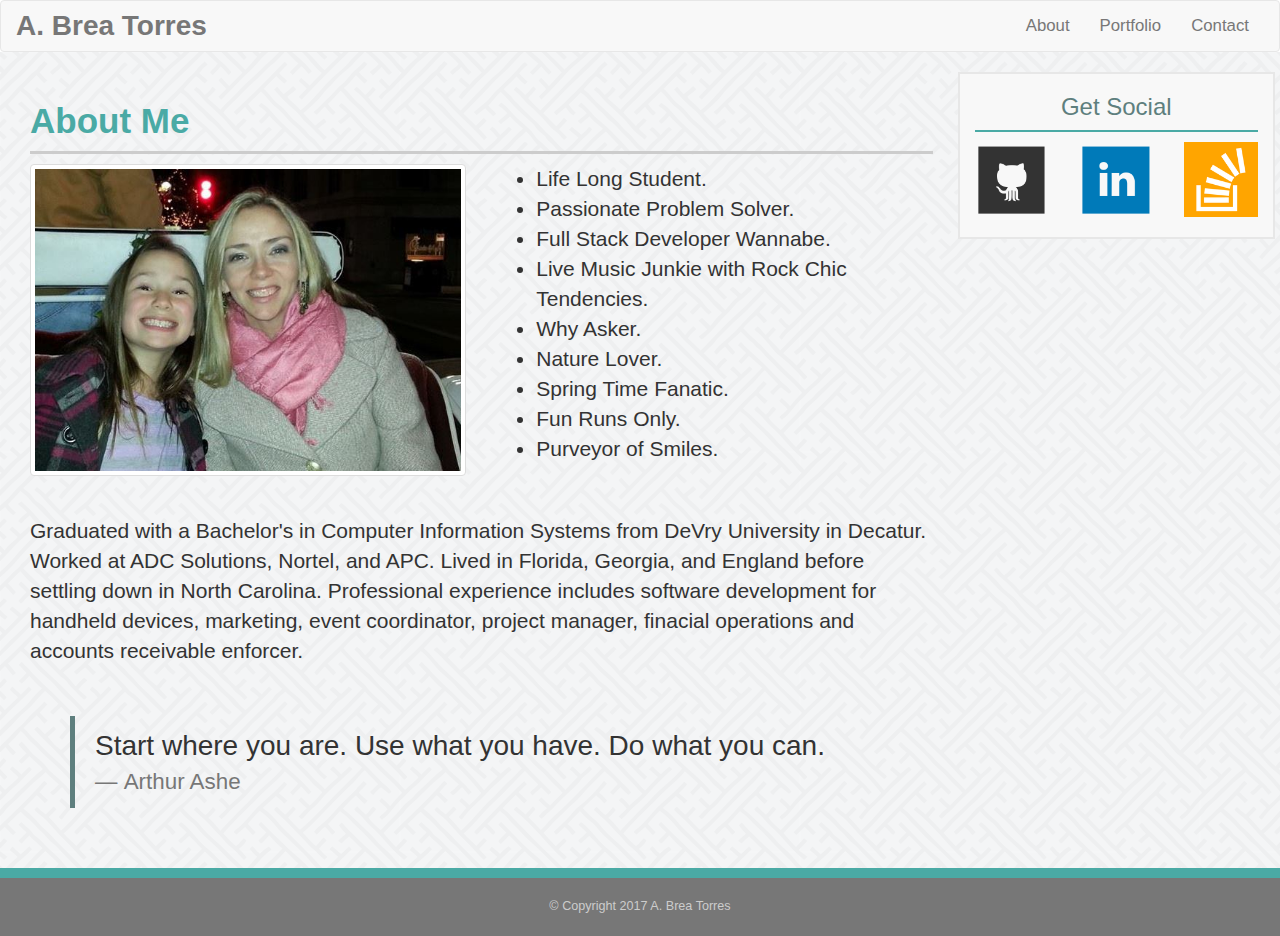
<file: index.html>
<!DOCTYPE html>
<html>
<head>
	<title>Brea Torres</title>

	<!-- Bootstrap CDN Link -->
	<link rel="stylesheet" href="https://maxcdn.bootstrapcdn.com/bootstrap/3.3.7/css/bootstrap.min.css" integrity="sha384-BVYiiSIFeK1dGmJRAkycuHAHRg32OmUcww7on3RYdg4Va+PmSTsz/K68vbdEjh4u" crossorigin="anonymous">

	<!-- get dropdown menu to work when screen resized -->
	 <script src="https://ajax.googleapis.com/ajax/libs/jquery/3.2.1/jquery.min.js"></script>
  	<script src="https://maxcdn.bootstrapcdn.com/bootstrap/3.3.7/js/bootstrap.min.js"></script>

	<!-- My CSS file Link -->
	<link rel="stylesheet" type="text/css" href="assets/css/style.css">

</head>


<body>

	<nav class="navbar navbar-default">
	  <div class="container-fluid">
	    <div class="navbar-header">
		    <button type="button" class="navbar-toggle" data-toggle="collapse" data-target="#myNavbar">
		        <span class="icon-bar"></span>
		        <span class="icon-bar"></span>
		        <span class="icon-bar"></span>                        
	        </button>
	        <a class="navbar-brand changeNameStyle" href="#">A. Brea Torres</a>
	    </div>
	    <div class="collapse navbar-collapse changeNavStyle" id="myNavbar">
		    <ul class="nav navbar-nav navbar-right">
		      <li><a href="index.html">About</a></li>
		      <li><a href="portfolio.html">Portfolio</a></li>
		      <li><a href="contact.html">Contact</a></li>
		    </ul>
	    </div>
	  </div>
	</nav>


	<div class="container">
		<div class="row">
			<div class="col-lg-9 col-md-9 col-sm-12 mainContent">
				<h1 class="mainContentHeading">About Me</h1>
				
				<div class="row">
					<div class="col-lg-6 col-sm-12 profilePic">
						<img class="img-responsive img-thumbnail" src="assets/images/1451518_10152123508661320_2048034065_n.jpg" alt="Me and My Sweet Daughter">
					</div>

					<div class="col-lg-6 col-sm-12">
						<ul>
							<li class="importantList">Life Long Student.</li>
							<li class="importantList">Passionate Problem Solver.</li>
							<li class="importantList">Full Stack Developer Wannabe.</li>
							<li class="importantList">Live Music Junkie with Rock Chic Tendencies.</li>
							<li class="importantList">Why Asker.</li>
							<li class="importantList">Nature Lover.</li>
							<li class="importantList">Spring Time Fanatic.</li>
							<li class="importantList">Fun Runs Only.</li>
							<li class="importantList">Purveyor of Smiles.</li>
						</ul>
					</div>
				</div>

				<div class="row">
					<div class="col-md-12 introParagraph">
						<p>Graduated with a Bachelor's in Computer Information Systems from DeVry University in Decatur.  Worked at ADC Solutions, Nortel, and APC.  Lived in Florida, Georgia, and England before settling down in North Carolina.  Professional experience includes software development for handheld devices, marketing, event coordinator, project manager, finacial operations and accounts receivable enforcer.</p>
						<br>
					</div>
				</div>
			
				<div class="row">
						<div class="col-md-12">
							<!-- using the blockquote tag to highlight the quote within the intro section -->
							<blockquote>Start where you are. Use what you have. Do what you can.
								<footer>Arthur Ashe</footer>
							</blockquote>
						</div>
						
				</div>

			</div>

			<div class="col-lg-3 col-md-3 col-sm-12 socialContent">
				<h3>Get Social</h3>
				<div class="row">
						<div class="col-md-4 col-sm-4 col-xs-4">
						   	<a href="https://github.com/abreaw" target="_blank">
						  		<img src="assets/images/if_github_square_107105.png" class="img-responsive" alt="GitHub Icon">
						  	</a>
						</div>

						<div class="col-md-4 col-sm-4 col-xs-4">
						   	<a href="https://www.linkedin.com/in/brea-torres-35758713/" target="_blank">
						  		<img src="assets/images/if_linkedin_square_color_107091.png" class="img-responsive" alt="LinkedIn Icon">
						  	</a>
						</div>

						<div class="col-md-4 col-sm-4 col-xs-4">
						   	<a href="https://stackoverflow.com/users/8464792/b-torres" target="_blank">
						  		<img id="stackOverflowIcon" src="assets/images/if_stackoverflow_273179.png" class="img-responsive" alt="Stack Overflow Icon">
						  	</a>
						</div>
				</div>
			</div>

			

		</div>

	</div>

	<footer class="footerArea">
		&copy; Copyright 2017 A. Brea Torres
	</footer>

</body>
</html>
</file>
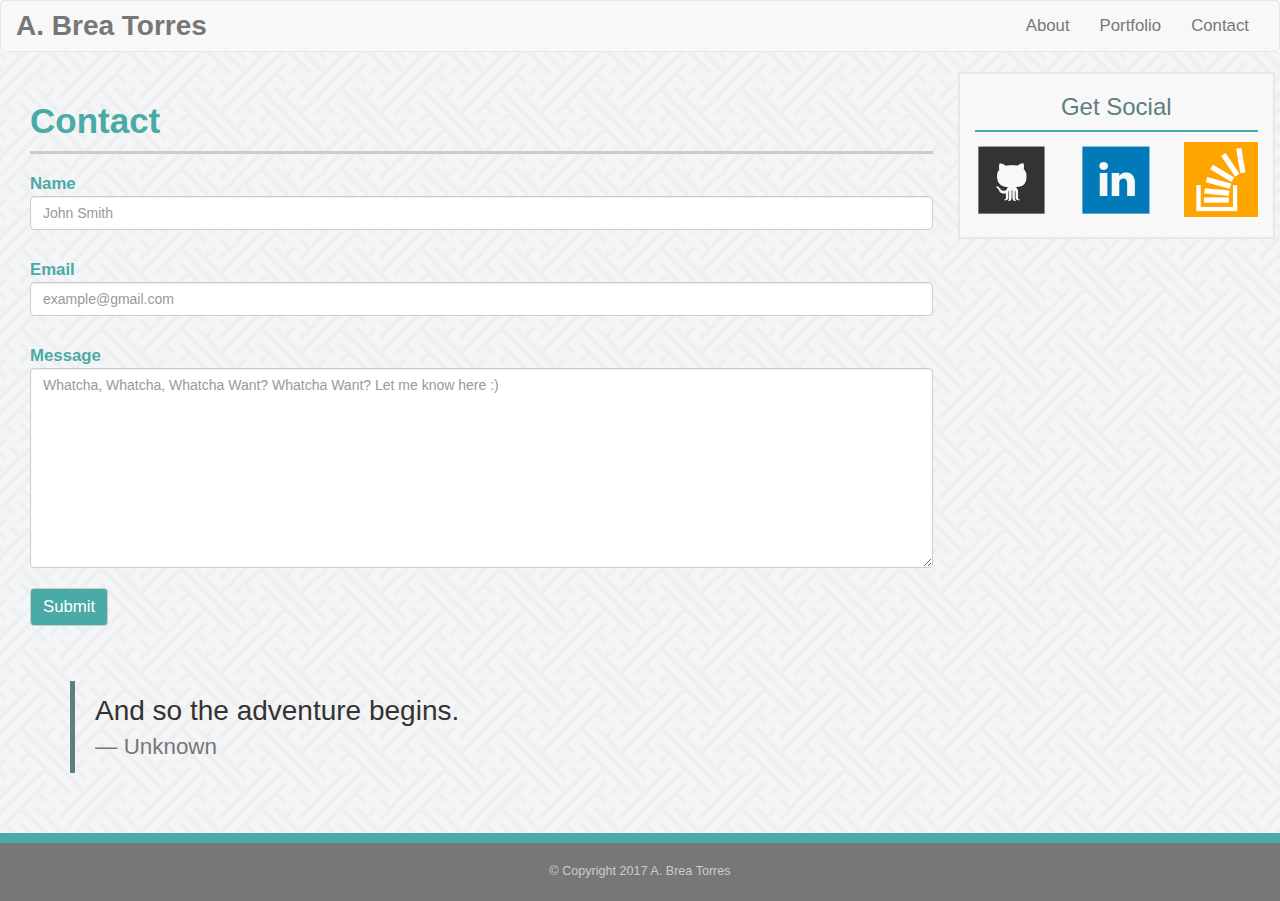
<file: contact.html>
<!DOCTYPE html>
<html>
<head>
	<title>Brea Torres</title>

	<!-- Bootstrap CDN Link -->
	<link rel="stylesheet" href="https://maxcdn.bootstrapcdn.com/bootstrap/3.3.7/css/bootstrap.min.css" integrity="sha384-BVYiiSIFeK1dGmJRAkycuHAHRg32OmUcww7on3RYdg4Va+PmSTsz/K68vbdEjh4u" crossorigin="anonymous">

	<!-- get dropdown menu to work when screen resized -->
	 <script src="https://ajax.googleapis.com/ajax/libs/jquery/3.2.1/jquery.min.js"></script>
  	<script src="https://maxcdn.bootstrapcdn.com/bootstrap/3.3.7/js/bootstrap.min.js"></script>

	<!-- My CSS file Link -->
	<link rel="stylesheet" type="text/css" href="assets/css/style.css">

</head>


<body>

	<nav class="navbar navbar-default">
	  <div class="container-fluid">
	    <div class="navbar-header">
		    <button type="button" class="navbar-toggle" data-toggle="collapse" data-target="#myNavbar">
		        <span class="icon-bar"></span>
		        <span class="icon-bar"></span>
		        <span class="icon-bar"></span>                        
	        </button>
	        <a class="navbar-brand changeNameStyle" href="#">A. Brea Torres</a>
	    </div>
	    <div class="collapse navbar-collapse changeNavStyle" id="myNavbar">
		    <ul class="nav navbar-nav navbar-right">
		      <li><a href="index.html">About</a></li>
		      <li><a href="portfolio.html">Portfolio</a></li>
		      <li><a href="contact.html">Contact</a></li>
		    </ul>
	    </div>
	  </div>
	</nav>


	<div class="container">
		<div class="row">
			<!-- <div class="col-md-9 mainContent"> -->
			<div class="col-lg-9 col-md-9 col-sm-12 mainContent">
				<h1 class="mainContentHeading">Contact</h1>
				
				<div class="row">
					<div class="col-md-12">
						<!-- form for the contact input / labels -->
						<div class="form-group">
							<form class="form-horizontal contactForm">
								<label class="control-label">Name</label>
								<br>
								<input class="form-control" type="text" name="name" id="nameInput" placeholder="John Smith">
								<br>
								<label class="control-label">Email</label>
								<br>
								<input class="form-control" type="email" name="email" id="emailInput" placeholder="example@gmail.com">
								<br>
								<label class="control-label">Message</label>
								<br>
								<textarea class="form-control" name="message" id="messageInput" placeholder="Whatcha, Whatcha, Whatcha Want? Whatcha Want? Let me know here :)"></textarea>
								<br>
								<button class="btn btn-default myButton" type="button" onclick="alert('Thank You for the message!')">Submit</button>
							</form>
						</div>
					</div>

				</div>

				<div class="row">
						<div class="col-md-12">
							<!-- using the blockquote tag to highlight the quote within the intro section -->
							<blockquote>And so the adventure begins.
								<footer>Unknown</footer>
							</blockquote>
						</div>
						
				</div>

			</div>

			<!-- <div class="col-md-3 socialContent"> -->
			<div class="col-lg-3 col-md-3 col-sm-12 socialContent">
				<h3>Get Social</h3>
				<div class="row">
						<div class="col-md-4 col-sm-4 col-xs-4">
						   	<a href="https://github.com/abreaw" target="_blank">
						  		<img src="assets/images/if_github_square_107105.png" class="img-responsive" alt="GitHub Icon">
						  	</a>
						</div>

						<div class="col-md-4 col-sm-4 col-xs-4">
						   	<a href="https://www.linkedin.com/in/brea-torres-35758713/" target="_blank">
						  		<img src="assets/images/if_linkedin_square_color_107091.png" class="img-responsive" alt="LinkedIn Icon">
						  	</a>
						</div>

						<div class="col-md-4 col-sm-4 col-xs-4">
						   	<a href="https://stackoverflow.com/users/8464792/b-torres" target="_blank">
						  		<img id="stackOverflowIcon" src="assets/images/if_stackoverflow_273179.png" class="img-responsive" alt="Stack Overflow Icon">
						  	</a>
						</div>
				</div>
			</div>

			

		</div>

	</div>

	<footer class="footerArea">
		&copy; Copyright 2017 A. Brea Torres
	</footer>

</body>
</html>
</file>
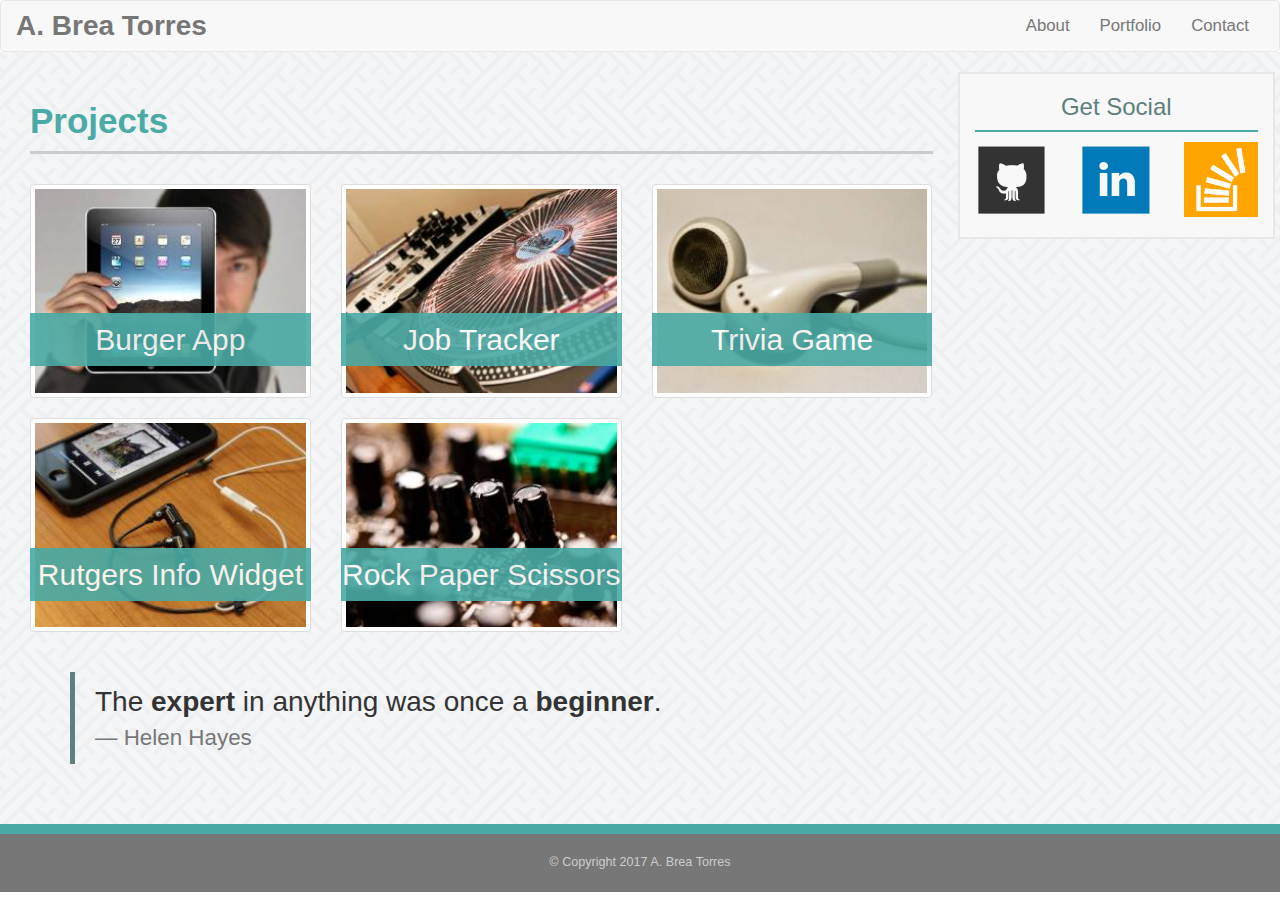
<file: portfolio.html>
<!DOCTYPE html>
<html>
<head>
	<title>Brea Torres</title>

	<!-- Bootstrap CDN Link -->
	<link rel="stylesheet" href="https://maxcdn.bootstrapcdn.com/bootstrap/3.3.7/css/bootstrap.min.css" integrity="sha384-BVYiiSIFeK1dGmJRAkycuHAHRg32OmUcww7on3RYdg4Va+PmSTsz/K68vbdEjh4u" crossorigin="anonymous">

	<!-- get dropdown menu to work when screen resized -->
	 <script src="https://ajax.googleapis.com/ajax/libs/jquery/3.2.1/jquery.min.js"></script>
  	<script src="https://maxcdn.bootstrapcdn.com/bootstrap/3.3.7/js/bootstrap.min.js"></script>

	<!-- My CSS file Link -->
	<link rel="stylesheet" type="text/css" href="assets/css/style.css">

</head>


<body>

	<nav class="navbar navbar-default">
	  <div class="container-fluid">
	    <div class="navbar-header">
		    <button type="button" class="navbar-toggle" data-toggle="collapse" data-target="#myNavbar">
		        <span class="icon-bar"></span>
		        <span class="icon-bar"></span>
		        <span class="icon-bar"></span>                        
	        </button>
	        <a class="navbar-brand changeNameStyle" href="#">A. Brea Torres</a>
	    </div>
	    <div class="collapse navbar-collapse changeNavStyle" id="myNavbar">
		    <ul class="nav navbar-nav navbar-right">
		      <li><a href="index.html">About</a></li>
		      <li><a href="portfolio.html">Portfolio</a></li>
		      <li><a href="contact.html">Contact</a></li>
		    </ul>
	    </div>
	  </div>
	</nav>


	<div class="container">
		<div class="row">
			<!-- <div class="col-md-9 mainContent"> -->
			<div class="col-lg-9 col-md-9 col-sm-12 mainContent">
				<h1 class="mainContentHeading">Projects</h1>
								
				<div class="row">
					<div class="col-md-4 col-sm-6 col-xs-12">
						<div class="portfolioImages">
							<!-- <img class="img-responsive img-thumbnail" src="assets/images/technics-q-c-265-200-1.jpg" width="100%" alt="Hangman">
							<h2 class="portfolioLabels">Hangman</h2> -->
							<a href="https://powerful-brook-52884.herokuapp.com/">
								<img class="img-responsive img-thumbnail" src="assets/images/technics-q-c-265-200-1.jpg" width="100%" alt="Burger App">
								<h2 class="portfolioLabels">Burger App</h2>
							</a>
						</div>
					</div>

					<div class="col-md-4 col-sm-6 col-xs-12">
						<div class="portfolioImages">
							<a href="https://quiet-badlands-57786.herokuapp.com/">
								<img class="img-responsive img-thumbnail" src="assets/images/technics-q-c-265-200-2.jpg" width="100%" alt="RPG Game">
								<h2 class="portfolioLabels">Job Tracker</h2>
							</a>
						</div>
					</div>

					<div class="col-md-4 col-sm-6 col-xs-12">
						<div class="portfolioImages">
							<img class="img-responsive img-thumbnail" src="assets/images/technics-q-c-265-200-5.jpg" width="100%" alt="Trivia Game">
							<h2 class="portfolioLabels">Trivia Game</h2>
						</div>
					</div>

					<div class="col-md-4 col-sm-6 col-xs-12">
						<div class="portfolioImages">
							<img class="img-responsive img-thumbnail" src="assets/images/technics-q-c-265-200-7.jpg" width="100%" alt="Rutgers Info Widget">
							<h2 class="portfolioLabels">Rutgers Info Widget</h2>
						</div>
					</div>
					
					<div class="col-md-4 col-sm-6 col-xs-12">
						<div class="portfolioImages">
							<img class="img-responsive img-thumbnail" src="assets/images/technics-q-c-265-200-4.jpg" width="110%" alt="Rock Paper Scissors">
							<h2 class="portfolioLabels">Rock Paper Scissors</h2>
						</div>
					</div>

				</div>

				<div class="row">
						<div class="col-md-12">
							<!-- using the blockquote tag to highlight the quote within the intro section -->
							<blockquote>The <strong>expert</strong> in anything was once a <strong>beginner</strong>.
								<footer>Helen Hayes</footer>
							</blockquote>
						</div>
						
				</div>

			</div>

			<!-- <div class="col-md-3 socialContent"> -->
			<div class="col-lg-3 col-md-3 col-sm-12 socialContent">
				<h3>Get Social</h3>
				<div class="row">
						<div class="col-md-4 col-sm-4 col-xs-4">
						   	<a href="https://github.com/abreaw" target="_blank">
						  		<img src="assets/images/if_github_square_107105.png" class="img-responsive" alt="GitHub Icon">
						  	</a>
						</div>

						<div class="col-md-4 col-sm-4 col-xs-4">
						   	<a href="https://www.linkedin.com/in/brea-torres-35758713/" target="_blank">
						  		<img src="assets/images/if_linkedin_square_color_107091.png" class="img-responsive" alt="LinkedIn Icon">
						  	</a>
						</div>

						<div class="col-md-4 col-sm-4 col-xs-4">
						   	<a href="https://stackoverflow.com/users/8464792/b-torres" target="_blank">
						  		<img id="stackOverflowIcon" src="assets/images/if_stackoverflow_273179.png" class="img-responsive" alt="Stack Overflow Icon">
						  	</a>
						</div>
				</div>
			</div>

			

		</div>

	</div>

	<footer class="footerArea">
		&copy; Copyright 2017 A. Brea Torres
	</footer>

</body>
</html>
</file>
<file: assets/css/style.css>
/* box to hold all the main content of the page */
.container
{
	/* set background image */
	background-image: url('../images/sayagata-400px.png');

	width: 100%;

	padding: 20px;
}

.navbar
{
	margin-bottom: 0px;
}

.changeNameStyle
{
	font-weight: bold;
	font-size: 2em;
}

.changeNavStyle
{
	font-size: 1.2em;
}

p
{
	float: left;
	padding-top: 20px;
}

blockquote
{
	margin: 40px;
	border-color: #5E7F7E;

	font-size: 2em;
}

.footerArea
{
	text-align: center;
	font-size: 90%;
	color: #cccccc;
	
	border-top: 10px solid #4aaaa5;  /* set bottom border to 2 pixels w/ a solid border & color of teal */
	padding: 20px 0px;

	background-color: #777777;
}

.socialContent
{
	background-color: #f8f8f8;  /* set background color for header area to white */
	border: 2px solid #e7e7e7;
	text-align: center;
	padding-bottom: 20px;
}

.mainContent
{
	padding: 0px 25px;
}

/* class to style the heading for the main content section of the site */
.mainContentHeading
{
	border-bottom: 3px solid #cccccc;  /* set bottom border to 2 pixels w/ a solid border & color of gray */
	padding: 10px 0px;  /* add padding to the top & bottom areas */

	color: #4aaaa5;  /* set font color */

	font-size: 2.5em;
	font-weight: bold;
}

h3
{
	border-bottom: 2px solid #4aaaa5;
	color: #5E7F7E;
	padding-bottom: 10px;
}

.profilePic
{
	margin-bottom: 20px;
}

.importantList, .introParagraph
{
	font-size: 150%;
}

/* style the images on the portfolio page the same */
.portfolioImages
{
	/* set this position property to relative to make the label element class be placed relative to this element */
	position: relative;

	margin-top: 20px;

}

/* style the labels on the portfolio images the same */
.portfolioLabels
{
	color: #ffffff;
	background-color: #4aaaa5;
	text-align: center;
	padding: 10px 0px;  /* put some space around the wording (content) and the background box */
	opacity: 0.9;  /* make the label a little see through */

	/* set this position property to allow the label to move to a position that is relative to it's ancestor (the image section) */
	position: absolute;
	bottom: 10%;   /* put it 40px above the bottom of the ancestor element */
	width: 100%;	/* span the full width of the ancestor element */

}

/* style the labels on the contact us main section area */
.contactForm label
{
	line-height: 150%;	
	color: #4aaaa5;
	font-size: 1.2em;
}

/* style the input fields for the contact page */
.contactForm input
{
	line-height: 150%;
}

/* style the text box on the contact form */
.contactForm textarea
{
	line-height: 150%;
	height: 200px;

	/* add a scroll bar to the box if content gets more than the size of the box area */
	overflow: auto;
}

.myButton
{
	background-color: #4aaaa5;
	color: white;
	font-size: 1.2em;
}
</file>
